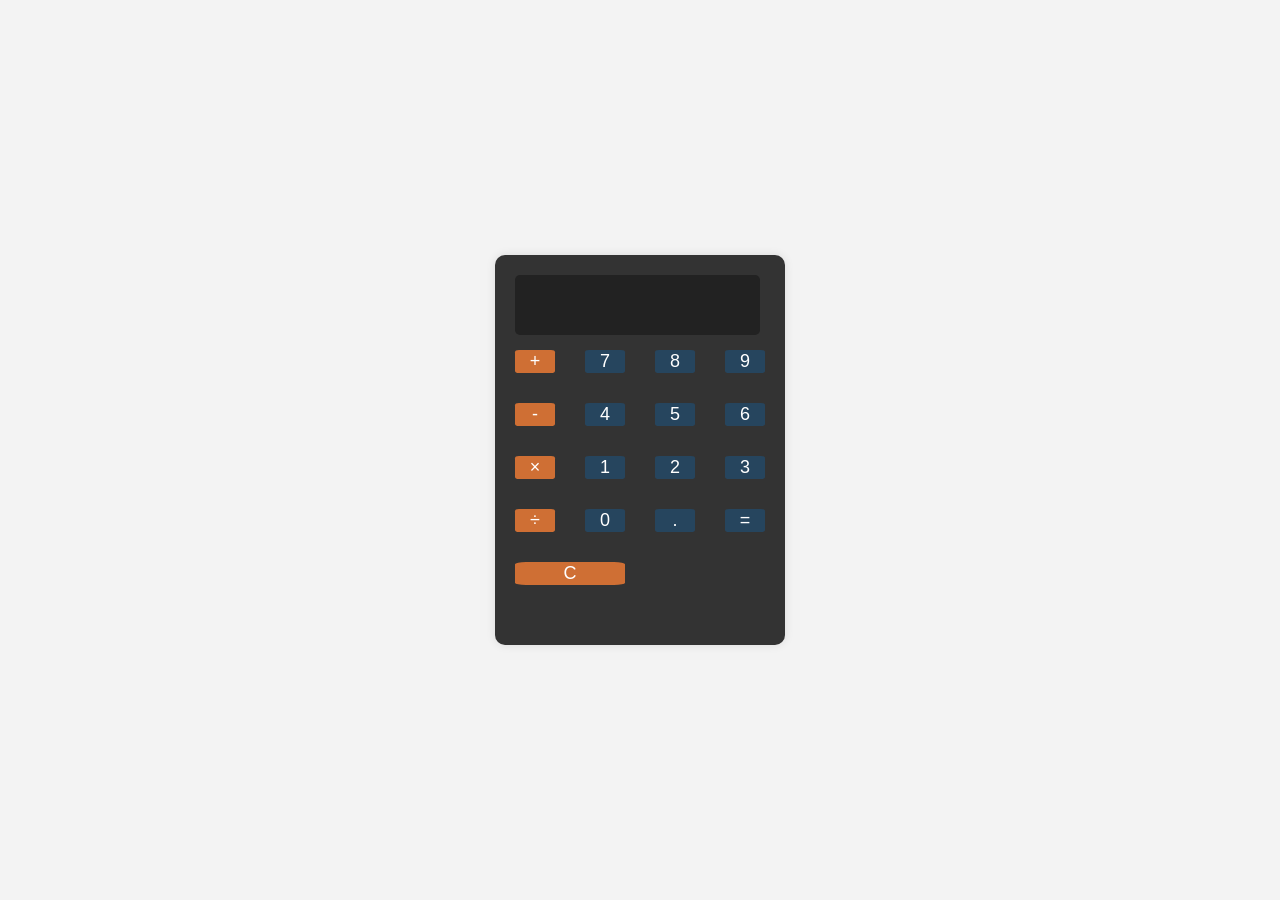
<file: index.html>
<!doctype html>
<html>
<head>
 <meta charset="UTF-8">
 <meta name="viewport" content="width=device-width,initial-scale=1">
 <title>Document</title>
 <link rel="stylesheet" href="style.css">
</head>
<body>
 <div id="Calculator">
  <input id="Display" readonly>
  <div id="keys">
    <button onclick="appendToDisplay('+')" class="operator-btn">+</button>
    <button onclick="appendToDisplay('7')">7</button>
    <button onclick="appendToDisplay('8')">8</button>
    <button onclick="appendToDisplay('9')">9</button>
    <button onclick="appendToDisplay('-')" class="operator-btn">-</button>
    <button onclick="appendToDisplay('4')">4</button>
    <button onclick="appendToDisplay('5')">5</button>
    <button onclick="appendToDisplay('6')">6</button>
    <button onclick="appendToDisplay('×')" class="operator-btn">×</button>
    <button onclick="appendToDisplay('1')">1</button>
    <button onclick="appendToDisplay('2')">2</button>
    <button onclick="appendToDisplay('3')">3</button>
    <button onclick="appendToDisplay('÷')" class="operator-btn">÷</button>
    <button onclick="appendToDisplay('0')">0</button>
    <button onclick="appendToDisplay('.')">.</button>
    <button onclick="calculate('')">=</button>
    <button onclick="clearDisplay('')" class="operator-btn">C</button>
 </div>
</div>
 <script src="script.js"></script>
</body>
</html>
</file>
<file: style.css>
body{
  display: flex;
  justify-content: center;
  align-items: center;
  height: 100vh;
  margin: 0px;
  background-color: #f3f3f3;
}

#Calculator{
  display: flex;
  flex-direction: column;
  width: 250px;
  height: 350px;
  background-color: #333;
  padding: 20px;
  border-radius: 10px;
  box-shadow: 0px 0px 10px rgba(0, 0, 0, 0.1)
}

#Display{
  width: 90%;
  height: 40px;
  font-size: 18px;
  text-align: right;
  padding: 10px;
  margin-bottom: 15px;
  background-color: #222;
  color: #fff;
  border: none;
  border-radius: 5px;
}

#keys {
  display: grid;
  grid-template-columns: repeat(4, 1fr);
  gap: 30px;
  font-size: 20px;
}

#keys button {
  width: 100%;
  font-size: 18px;
  background-color: #26455e;
  color: white;
  border: none;
  border-radius: 10%;
}


#keys button:nth-child(17) { /* "C" button */
  grid-column: span 2;
}

#keys button:nth-child(18) { /* "=" button */
  grid-column: span 2;
}

#keys button:hover {
  background-color: #315f85;
}
#keys button:active {
  background-color: #62a6de;
}
#keys .operator-btn{
  background-color: #cf6f34;
}
#keys .operator-btn:hover {
  background-color: #cf8557;
}
#keys .operator-btn:active {
  background-color: #f7b992;
}
</file>
<file: calculator.css>
body{
  display: flex;
  justify-content: center;
  align-items: center;
  height: 100vh;
  margin: 0px;
  background-color: #f3f3f3;
}

#Calculator{
  display: flex;
  flex-direction: column;
  width: 250px;
  height: 350px;
  background-color: #333;
  padding: 20px;
  border-radius: 10px;
  box-shadow: 0px 0px 10px rgba(0, 0, 0, 0.1)
}

#Display{
  width: 90%;
  height: 40px;
  font-size: 18px;
  text-align: right;
  padding: 10px;
  margin-bottom: 15px;
  background-color: #222;
  color: #fff;
  border: none;
  border-radius: 5px;
}

#keys {
  display: grid;
  grid-template-columns: repeat(4, 1fr);
  gap: 30px;
  font-size: 20px;
}

#keys button {
  width: 100%;
  font-size: 18px;
  background-color: #26455e;
  color: white;
  border: none;
  border-radius: 10%;
}


#keys button:nth-child(17) { /* "C" button */
  grid-column: span 2;
}

#keys button:nth-child(18) { /* "=" button */
  grid-column: span 2;
}

#keys button:hover {
  background-color: #315f85;
}
#keys button:active {
  background-color: #62a6de;
}
#keys .operator-btn{
  background-color: #cf6f34;
}
#keys .operator-btn:hover {
  background-color: #cf8557;
}
#keys .operator-btn:active {
  background-color: #f7b992;
}
</file>
